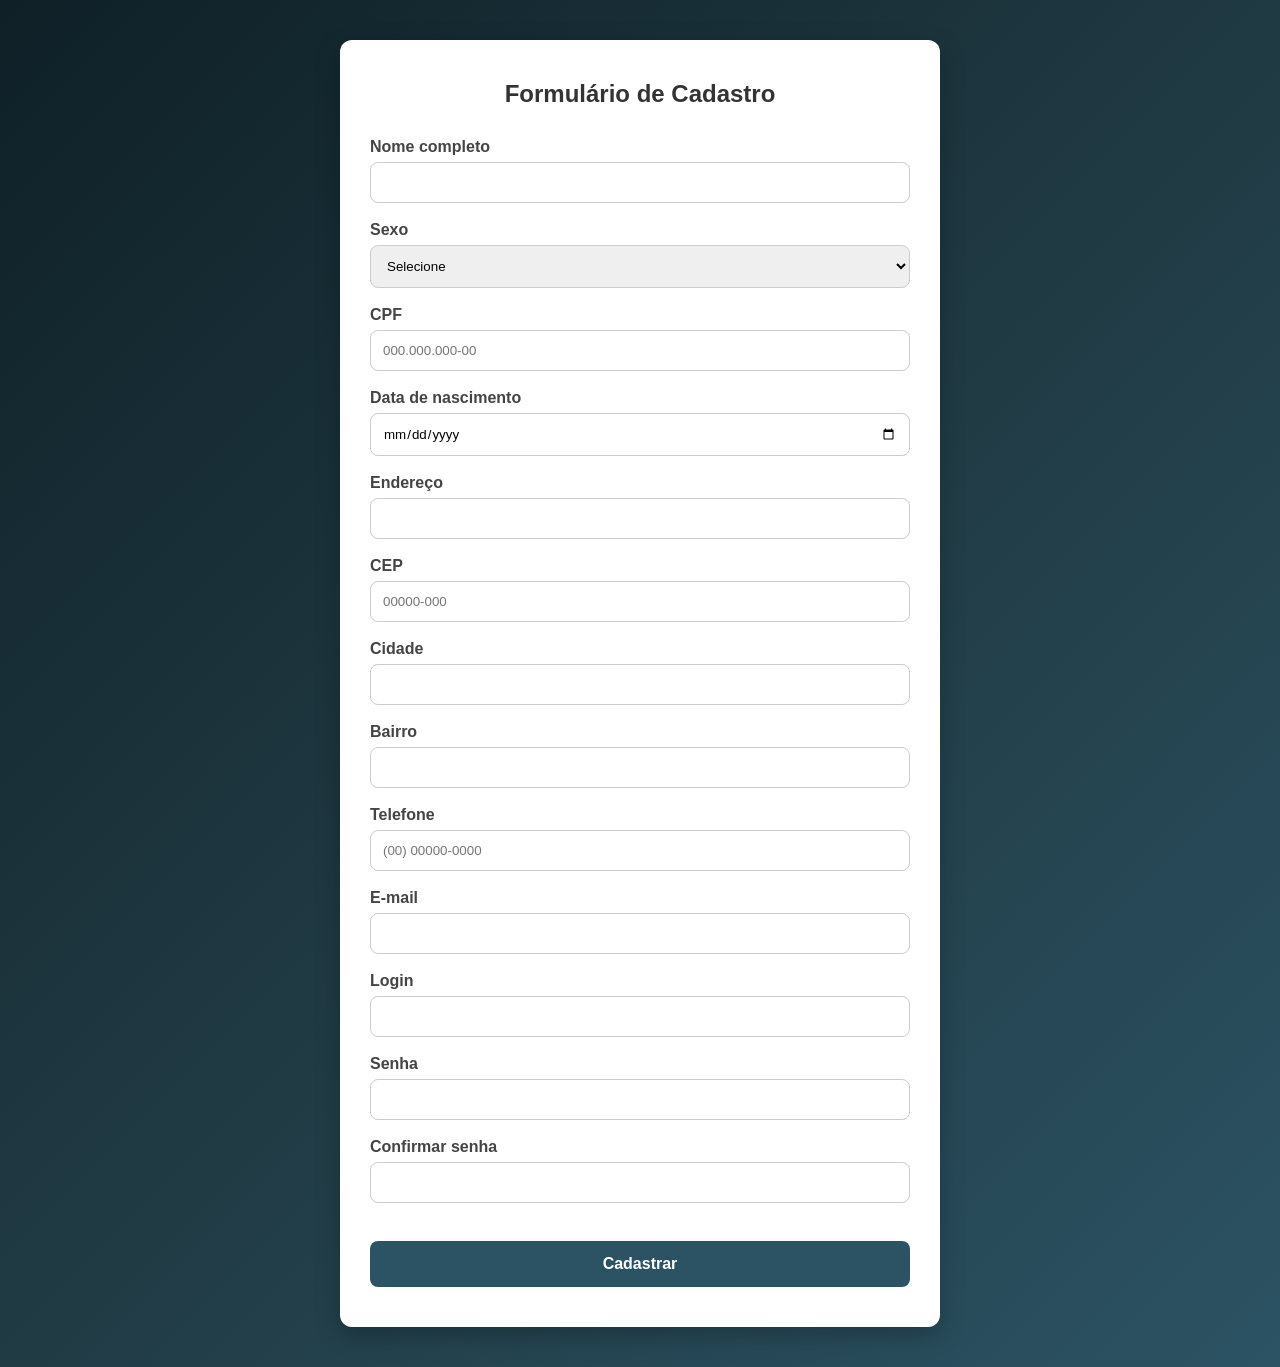
<file: index.html>
<!DOCTYPE html>
<html lang="pt-br">
<head>
  <meta charset="UTF-8">
  <meta name="viewport" content="width=device-width, initial-scale=1.0">
  <title>Cadastro</title>
  <link rel="stylesheet" href="style.css">
</head>
<body>
  <div class="cadastro-container">
    <h2>Formulário de Cadastro</h2>
    <form action="#" method="post">
      <div class="form-group">
        <label for="nome">Nome completo</label>
        <input type="text" id="nome" name="nome" required>
      </div>

      <div class="form-group">
        <label for="sexo">Sexo</label>
        <select id="sexo" name="sexo" required>
          <option value="">Selecione</option>
          <option value="Masculino">Masculino</option>
          <option value="Feminino">Feminino</option>
          <option value="Outro">Outro</option>
        </select>
      </div>

      <div class="form-group">
        <label for="cpf">CPF</label>
        <input type="text" id="cpf" name="cpf" placeholder="000.000.000-00" required>
      </div>

      <div class="form-group">
        <label for="nascimento">Data de nascimento</label>
        <input type="date" id="nascimento" name="nascimento" required>
      </div>

      <div class="form-group">
        <label for="endereco">Endereço</label>
        <input type="text" id="endereco" name="endereco" required>
      </div>

      <div class="form-group">
        <label for="cep">CEP</label>
        <input type="text" id="cep" name="cep" placeholder="00000-000" required>
      </div>

      <div class="form-group">
        <label for="cidade">Cidade</label>
        <input type="text" id="cidade" name="cidade" required>
      </div>

      <div class="form-group">
        <label for="bairro">Bairro</label>
        <input type="text" id="bairro" name="bairro" required>
      </div>

      <div class="form-group">
        <label for="telefone">Telefone</label>
        <input type="tel" id="telefone" name="telefone" placeholder="(00) 00000-0000" required>
      </div>

      <div class="form-group">
        <label for="email">E-mail</label>
        <input type="email" id="email" name="email" required>
      </div>

      <div class="form-group">
        <label for="login">Login</label>
        <input type="text" id="login" name="login" required>
      </div>

      <div class="form-group">
        <label for="senha">Senha</label>
        <input type="password" id="senha" name="senha" required>
      </div>

      <div class="form-group">
        <label for="confirmarSenha">Confirmar senha</label>
        <input type="password" id="confirmarSenha" name="confirmarSenha" required>
      </div>

      <button type="submit" class="btn-cadastrar">Cadastrar</button>
    </form>
  </div>
  <script>
  const form = document.querySelector("form");
  const senha = document.getElementById("senha");
  const confirmarSenha = document.getElementById("confirmarSenha");

  form.addEventListener("submit", function (e) {
    if (senha.value !== confirmarSenha.value) {
      e.preventDefault(); // impede o envio do formulário
      alert("As senhas não coincidem. Por favor, verifique.");
      confirmarSenha.focus();
    }
  });
    src="style.css"
    
</script>

</body>
</html>
</file>
<file: style.css>
* {
  margin: 0;
  padding: 0;
  box-sizing: border-box;
  font-family: 'Segoe UI', Tahoma, Geneva, Verdana, sans-serif;
}

body {
  background: linear-gradient(135deg, #0f2027, #203a43, #2c5364);
  min-height: 100vh;
  display: flex;
  justify-content: center;
  align-items: center;
  padding: 40px 20px;
}

.cadastro-container {
  background-color: #fff;
  padding: 40px 30px;
  border-radius: 12px;
  box-shadow: 0 8px 25px rgba(0, 0, 0, 0.25);
  max-width: 600px;
  width: 100%;
}

.cadastro-container h2 {
  text-align: center;
  margin-bottom: 30px;
  color: #333;
}

form .form-group {
  margin-bottom: 18px;
}

form label {
  display: block;
  margin-bottom: 6px;
  color: #444;
  font-weight: 600;
}

form input,
form select {
  width: 100%;
  padding: 12px;
  border-radius: 8px;
  border: 1px solid #ccc;
  transition: border-color 0.3s ease;
}

form input:focus,
form select:focus {
  border-color: #2c5364;
  outline: none;
}

.btn-cadastrar {
  width: 100%;
  padding: 14px;
  background-color: #2c5364;
  color: white;
  font-size: 16px;
  font-weight: bold;
  border: none;
  border-radius: 8px;
  cursor: pointer;
  margin-top: 20px;
  transition: background-color 0.3s ease;
}

.btn-cadastrar:hover {
  background-color: #203a43;
}
</file>
<file: cadastro.css>
* {
  margin: 0;
  padding: 0;
  box-sizing: border-box;
  font-family: 'Segoe UI', Tahoma, Geneva, Verdana, sans-serif;
}

body {
  background: linear-gradient(135deg, #0f2027, #203a43, #2c5364);
  min-height: 100vh;
  display: flex;
  justify-content: center;
  align-items: center;
  padding: 40px 20px;
}

.cadastro-container {
  background-color: #fff;
  padding: 40px 30px;
  border-radius: 12px;
  box-shadow: 0 8px 25px rgba(0, 0, 0, 0.25);
  max-width: 600px;
  width: 100%;
}

.cadastro-container h2 {
  text-align: center;
  margin-bottom: 30px;
  color: #333;
}

form .form-group {
  margin-bottom: 18px;
}

form label {
  display: block;
  margin-bottom: 6px;
  color: #444;
  font-weight: 600;
}

form input,
form select {
  width: 100%;
  padding: 12px;
  border-radius: 8px;
  border: 1px solid #ccc;
  transition: border-color 0.3s ease;
}

form input:focus,
form select:focus {
  border-color: #2c5364;
  outline: none;
}

.btn-cadastrar {
  width: 100%;
  padding: 14px;
  background-color: #2c5364;
  color: white;
  font-size: 16px;
  font-weight: bold;
  border: none;
  border-radius: 8px;
  cursor: pointer;
  margin-top: 20px;
  transition: background-color 0.3s ease;
}

.btn-cadastrar:hover {
  background-color: #203a43;
}
</file>
